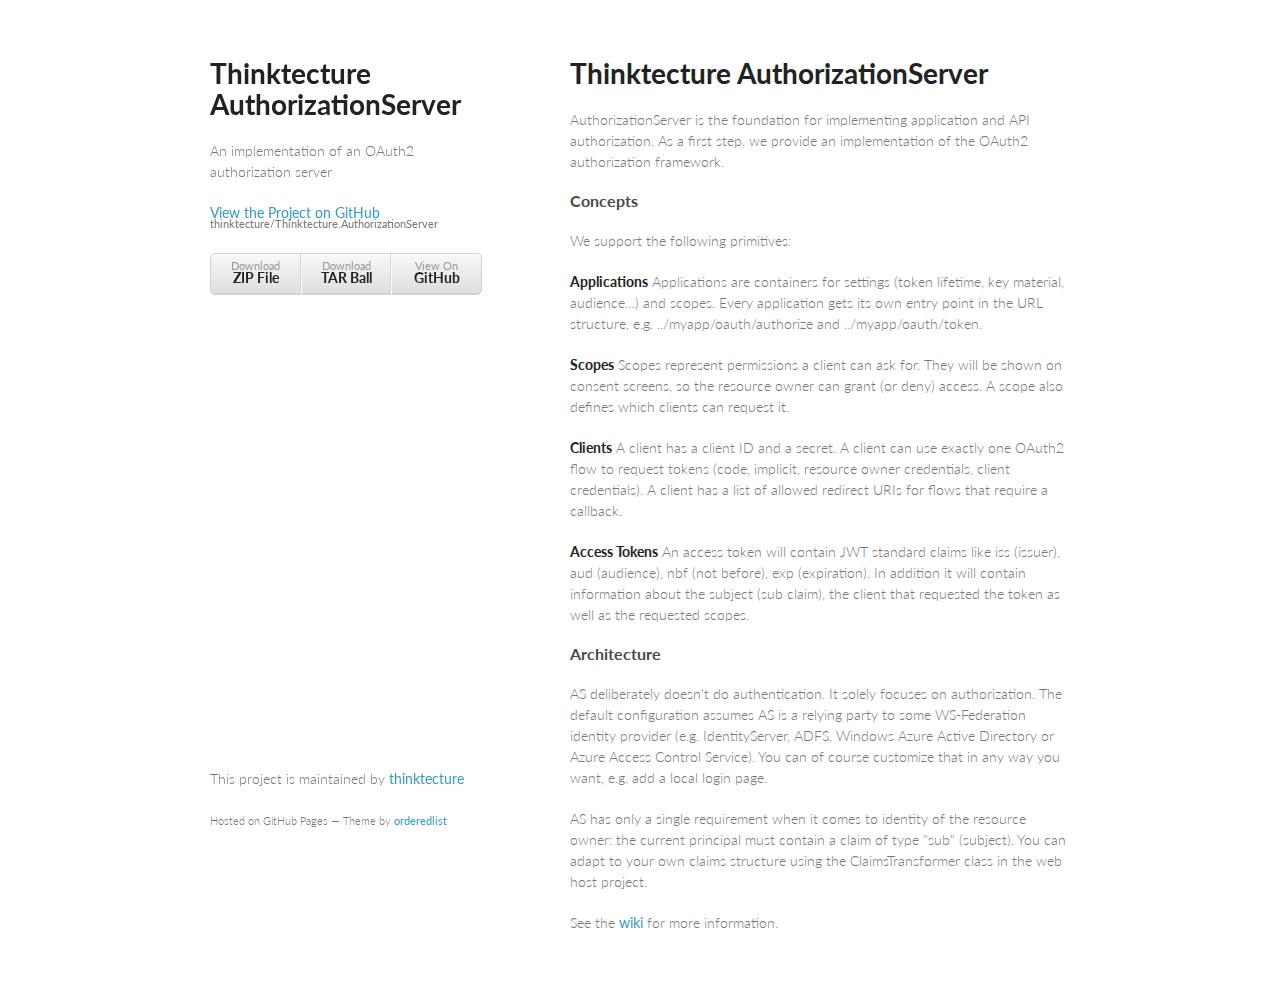
<file: index.html>
<!doctype html>
<html>
  <head>
    <meta charset="utf-8">
    <meta http-equiv="X-UA-Compatible" content="chrome=1">
    <title>Thinktecture AuthorizationServer by thinktecture</title>

    <link rel="stylesheet" href="stylesheets/styles.css">
    <link rel="stylesheet" href="stylesheets/pygment_trac.css">
    <meta name="viewport" content="width=device-width, initial-scale=1, user-scalable=no">
    <!--[if lt IE 9]>
    <script src="//html5shiv.googlecode.com/svn/trunk/html5.js"></script>
    <![endif]-->
  </head>
  <body>
    <div class="wrapper">
      <header>
        <h1>Thinktecture AuthorizationServer</h1>
        <p>An implementation of an OAuth2 authorization server</p>

        <p class="view"><a href="https://github.com/thinktecture/Thinktecture.AuthorizationServer">View the Project on GitHub <small>thinktecture/Thinktecture.AuthorizationServer</small></a></p>


        <ul>
          <li><a href="https://github.com/thinktecture/Thinktecture.AuthorizationServer/zipball/master">Download <strong>ZIP File</strong></a></li>
          <li><a href="https://github.com/thinktecture/Thinktecture.AuthorizationServer/tarball/master">Download <strong>TAR Ball</strong></a></li>
          <li><a href="https://github.com/thinktecture/Thinktecture.AuthorizationServer">View On <strong>GitHub</strong></a></li>
        </ul>
      </header>
      <section>
        <h1>
<a name="thinktecture-authorizationserver" class="anchor" href="#thinktecture-authorizationserver"><span class="octicon octicon-link"></span></a>Thinktecture AuthorizationServer</h1>

<p>AuthorizationServer is the foundation for implementing application and API authorization.
As a first step, we provide an implementation of the OAuth2 authorization framework.</p>

<h3>
<a name="concepts" class="anchor" href="#concepts"><span class="octicon octicon-link"></span></a>Concepts</h3>

<p>We support the following primitives:</p>

<p><strong>Applications</strong>
Applications are containers for settings (token lifetime, key material, audience…) and scopes. Every application gets its own entry point in the URL structure, e.g. ../myapp/oauth/authorize and ../myapp/oauth/token.</p>

<p><strong>Scopes</strong>
Scopes represent permissions a client can ask for. They will be shown on consent screens, so the resource owner can grant (or deny) access. A scope also defines which clients can request it.</p>

<p><strong>Clients</strong>
A client has a client ID and a secret. A client can use exactly one OAuth2 flow to request tokens (code, implicit, resource owner credentials, client credentials). A client has a list of allowed redirect URIs for flows that require a callback.</p>

<p><strong>Access Tokens</strong>
An access token will contain JWT standard claims like iss (issuer), aud (audience), nbf (not before), exp (expiration). In addition it will contain information about the subject (sub claim), the client that requested the token as well as the requested scopes.</p>

<h3>
<a name="architecture" class="anchor" href="#architecture"><span class="octicon octicon-link"></span></a>Architecture</h3>

<p>AS deliberately doesn't do authentication. It solely focuses on authorization. The default configuration assumes AS is a relying party to some WS-Federation identity provider (e.g. IdentityServer, ADFS, Windows Azure Active Directory or Azure Access Control Service). You can of course customize that in any way you want, e.g. add a local login page.</p>

<p>AS has only a single requirement when it comes to identity of the resource owner: the current principal must contain a claim of type "sub" (subject). You can adapt to your own claims structure using the ClaimsTransformer class in the web host project.</p>

<p>See the <a href="https://github.com/thinktecture/Thinktecture.AuthorizationServer/wiki">wiki</a> for more information.</p>
      </section>
      <footer>
        <p>This project is maintained by <a href="https://github.com/thinktecture">thinktecture</a></p>
        <p><small>Hosted on GitHub Pages &mdash; Theme by <a href="https://github.com/orderedlist">orderedlist</a></small></p>
      </footer>
    </div>
    <script src="javascripts/scale.fix.js"></script>
    
  </body>
</html>
</file>
<file: stylesheets/styles.css>
@import url(https://fonts.googleapis.com/css?family=Lato:300italic,700italic,300,700);

body {
  padding:50px;
  font:14px/1.5 Lato, "Helvetica Neue", Helvetica, Arial, sans-serif;
  color:#777;
  font-weight:300;
}

h1, h2, h3, h4, h5, h6 {
  color:#222;
  margin:0 0 20px;
}

p, ul, ol, table, pre, dl {
  margin:0 0 20px;
}

h1, h2, h3 {
  line-height:1.1;
}

h1 {
  font-size:28px;
}

h2 {
  color:#393939;
}

h3, h4, h5, h6 {
  color:#494949;
}

a {
  color:#39c;
  font-weight:400;
  text-decoration:none;
}

a small {
  font-size:11px;
  color:#777;
  margin-top:-0.6em;
  display:block;
}

.wrapper {
  width:860px;
  margin:0 auto;
}

blockquote {
  border-left:1px solid #e5e5e5;
  margin:0;
  padding:0 0 0 20px;
  font-style:italic;
}

code, pre {
  font-family:Monaco, Bitstream Vera Sans Mono, Lucida Console, Terminal;
  color:#333;
  font-size:12px;
}

pre {
  padding:8px 15px;
  background: #f8f8f8;  
  border-radius:5px;
  border:1px solid #e5e5e5;
  overflow-x: auto;
}

table {
  width:100%;
  border-collapse:collapse;
}

th, td {
  text-align:left;
  padding:5px 10px;
  border-bottom:1px solid #e5e5e5;
}

dt {
  color:#444;
  font-weight:700;
}

th {
  color:#444;
}

img {
  max-width:100%;
}

header {
  width:270px;
  float:left;
  position:fixed;
}

header ul {
  list-style:none;
  height:40px;
  
  padding:0;
  
  background: #eee;
  background: -moz-linear-gradient(top, #f8f8f8 0%, #dddddd 100%);
  background: -webkit-gradient(linear, left top, left bottom, color-stop(0%,#f8f8f8), color-stop(100%,#dddddd));
  background: -webkit-linear-gradient(top, #f8f8f8 0%,#dddddd 100%);
  background: -o-linear-gradient(top, #f8f8f8 0%,#dddddd 100%);
  background: -ms-linear-gradient(top, #f8f8f8 0%,#dddddd 100%);
  background: linear-gradient(top, #f8f8f8 0%,#dddddd 100%);
  
  border-radius:5px;
  border:1px solid #d2d2d2;
  box-shadow:inset #fff 0 1px 0, inset rgba(0,0,0,0.03) 0 -1px 0;
  width:270px;
}

header li {
  width:89px;
  float:left;
  border-right:1px solid #d2d2d2;
  height:40px;
}

header ul a {
  line-height:1;
  font-size:11px;
  color:#999;
  display:block;
  text-align:center;
  padding-top:6px;
  height:40px;
}

strong {
  color:#222;
  font-weight:700;
}

header ul li + li {
  width:88px;
  border-left:1px solid #fff;
}

header ul li + li + li {
  border-right:none;
  width:89px;
}

header ul a strong {
  font-size:14px;
  display:block;
  color:#222;
}

section {
  width:500px;
  float:right;
  padding-bottom:50px;
}

small {
  font-size:11px;
}

hr {
  border:0;
  background:#e5e5e5;
  height:1px;
  margin:0 0 20px;
}

footer {
  width:270px;
  float:left;
  position:fixed;
  bottom:50px;
}

@media print, screen and (max-width: 960px) {
  
  div.wrapper {
    width:auto;
    margin:0;
  }
  
  header, section, footer {
    float:none;
    position:static;
    width:auto;
  }
  
  header {
    padding-right:320px;
  }
  
  section {
    border:1px solid #e5e5e5;
    border-width:1px 0;
    padding:20px 0;
    margin:0 0 20px;
  }
  
  header a small {
    display:inline;
  }
  
  header ul {
    position:absolute;
    right:50px;
    top:52px;
  }
}

@media print, screen and (max-width: 720px) {
  body {
    word-wrap:break-word;
  }
  
  header {
    padding:0;
  }
  
  header ul, header p.view {
    position:static;
  }
  
  pre, code {
    word-wrap:normal;
  }
}

@media print, screen and (max-width: 480px) {
  body {
    padding:15px;
  }
  
  header ul {
    display:none;
  }
}

@media print {
  body {
    padding:0.4in;
    font-size:12pt;
    color:#444;
  }
}
</file>
<file: stylesheets/pygment_trac.css>
.highlight  { background: #ffffff; }
.highlight .c { color: #999988; font-style: italic } /* Comment */
.highlight .err { color: #a61717; background-color: #e3d2d2 } /* Error */
.highlight .k { font-weight: bold } /* Keyword */
.highlight .o { font-weight: bold } /* Operator */
.highlight .cm { color: #999988; font-style: italic } /* Comment.Multiline */
.highlight .cp { color: #999999; font-weight: bold } /* Comment.Preproc */
.highlight .c1 { color: #999988; font-style: italic } /* Comment.Single */
.highlight .cs { color: #999999; font-weight: bold; font-style: italic } /* Comment.Special */
.highlight .gd { color: #000000; background-color: #ffdddd } /* Generic.Deleted */
.highlight .gd .x { color: #000000; background-color: #ffaaaa } /* Generic.Deleted.Specific */
.highlight .ge { font-style: italic } /* Generic.Emph */
.highlight .gr { color: #aa0000 } /* Generic.Error */
.highlight .gh { color: #999999 } /* Generic.Heading */
.highlight .gi { color: #000000; background-color: #ddffdd } /* Generic.Inserted */
.highlight .gi .x { color: #000000; background-color: #aaffaa } /* Generic.Inserted.Specific */
.highlight .go { color: #888888 } /* Generic.Output */
.highlight .gp { color: #555555 } /* Generic.Prompt */
.highlight .gs { font-weight: bold } /* Generic.Strong */
.highlight .gu { color: #800080; font-weight: bold; } /* Generic.Subheading */
.highlight .gt { color: #aa0000 } /* Generic.Traceback */
.highlight .kc { font-weight: bold } /* Keyword.Constant */
.highlight .kd { font-weight: bold } /* Keyword.Declaration */
.highlight .kn { font-weight: bold } /* Keyword.Namespace */
.highlight .kp { font-weight: bold } /* Keyword.Pseudo */
.highlight .kr { font-weight: bold } /* Keyword.Reserved */
.highlight .kt { color: #445588; font-weight: bold } /* Keyword.Type */
.highlight .m { color: #009999 } /* Literal.Number */
.highlight .s { color: #d14 } /* Literal.String */
.highlight .na { color: #008080 } /* Name.Attribute */
.highlight .nb { color: #0086B3 } /* Name.Builtin */
.highlight .nc { color: #445588; font-weight: bold } /* Name.Class */
.highlight .no { color: #008080 } /* Name.Constant */
.highlight .ni { color: #800080 } /* Name.Entity */
.highlight .ne { color: #990000; font-weight: bold } /* Name.Exception */
.highlight .nf { color: #990000; font-weight: bold } /* Name.Function */
.highlight .nn { color: #555555 } /* Name.Namespace */
.highlight .nt { color: #000080 } /* Name.Tag */
.highlight .nv { color: #008080 } /* Name.Variable */
.highlight .ow { font-weight: bold } /* Operator.Word */
.highlight .w { color: #bbbbbb } /* Text.Whitespace */
.highlight .mf { color: #009999 } /* Literal.Number.Float */
.highlight .mh { color: #009999 } /* Literal.Number.Hex */
.highlight .mi { color: #009999 } /* Literal.Number.Integer */
.highlight .mo { color: #009999 } /* Literal.Number.Oct */
.highlight .sb { color: #d14 } /* Literal.String.Backtick */
.highlight .sc { color: #d14 } /* Literal.String.Char */
.highlight .sd { color: #d14 } /* Literal.String.Doc */
.highlight .s2 { color: #d14 } /* Literal.String.Double */
.highlight .se { color: #d14 } /* Literal.String.Escape */
.highlight .sh { color: #d14 } /* Literal.String.Heredoc */
.highlight .si { color: #d14 } /* Literal.String.Interpol */
.highlight .sx { color: #d14 } /* Literal.String.Other */
.highlight .sr { color: #009926 } /* Literal.String.Regex */
.highlight .s1 { color: #d14 } /* Literal.String.Single */
.highlight .ss { color: #990073 } /* Literal.String.Symbol */
.highlight .bp { color: #999999 } /* Name.Builtin.Pseudo */
.highlight .vc { color: #008080 } /* Name.Variable.Class */
.highlight .vg { color: #008080 } /* Name.Variable.Global */
.highlight .vi { color: #008080 } /* Name.Variable.Instance */
.highlight .il { color: #009999 } /* Literal.Number.Integer.Long */

.type-csharp .highlight .k { color: #0000FF }
.type-csharp .highlight .kt { color: #0000FF }
.type-csharp .highlight .nf { color: #000000; font-weight: normal }
.type-csharp .highlight .nc { color: #2B91AF }
.type-csharp .highlight .nn { color: #000000 }
.type-csharp .highlight .s { color: #A31515 }
.type-csharp .highlight .sc { color: #A31515 }
</file>
